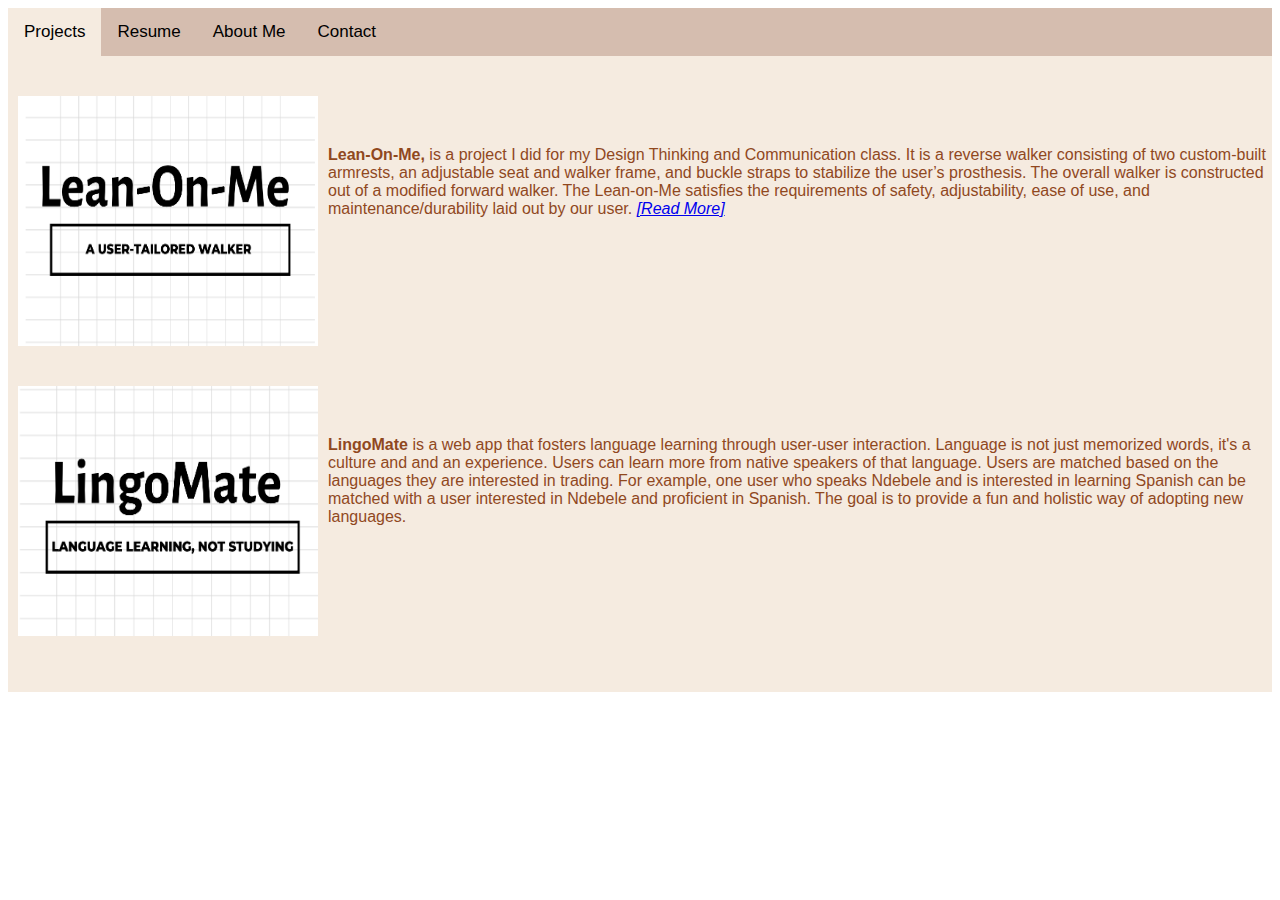
<file: index.html>
<!DOCTYPE html>
<html>
<head>
	<meta charset="utf-8">
	<meta name="viewport" content="width=device-width, initial-scale=1">
	<link rel="stylesheet" type="text/css" href="p6.css">
	<title>Nandipa Siluma's Portfolio Projects Page</title>
</head>
<body>
	<div id="screen">
	<div class="topnav">
		<a class="active" href="">Projects</a>
		<a href="resume.html">Resume</a>
		<a href="aboutMe.html">About Me</a>
		<a href="contact.html">Contact</a>
	</div>
	<div class="projectWrapper">
		<div class="projectArt">
			<img src="leanon.png" width="300px" height="250px" alt="art for the Lingomate web app">
			<p><strong>Lean-On-Me,</strong> is a project I did for my Design Thinking and Communication class. It is a reverse walker consisting of two custom-built armrests, an adjustable seat and walker frame, and buckle straps to stabilize the user’s prosthesis. The overall walker is constructed out of a modified forward walker. The Lean-on-Me satisfies the requirements of safety, adjustability, ease of use, and maintenance/durability laid out by our user. 
			<i><a href="showcase.html">[Read More]</a></i>
			</p>
		</div>
		<div class="projectArt"> 
			<img src="lingom.png" width="300px" height="250px" alt="art for the Reversi game">
			<p> <strong>LingoMate</strong> is a web app that fosters language learning through user-user interaction. Language is not just memorized words, it's a culture and and an experience. Users can learn more from native speakers of that language. Users are matched based on the languages they are interested in trading. For example, one user who speaks Ndebele and is interested in learning Spanish can be matched with a user interested in Ndebele and proficient in Spanish. The goal is to provide a fun and holistic way of adopting new languages. </p>
		</div>
		<br><br>
	</div>
	</div>
</body>
</html>
</file>
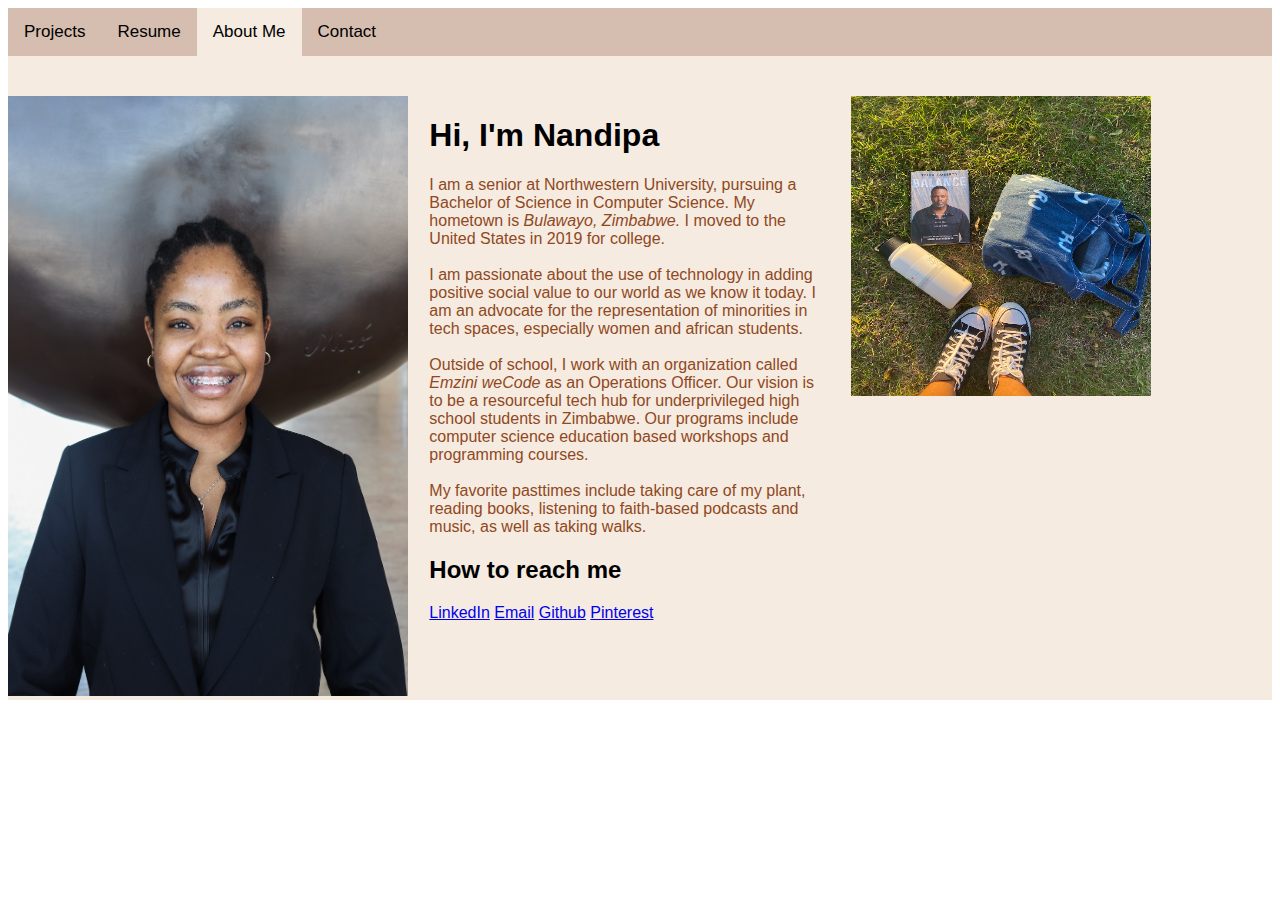
<file: aboutMe.html>
<!DOCTYPE html>
<html>
<head>
	<meta charset="utf-8">
	<meta name="viewport" content="width=device-width, initial-scale=1">
	<link rel="stylesheet" type="text/css" href="p6.css">
	<title>Nandipa Siluma's Portfolio Bio Page</title>
</head>
<body>
	<div id="screen">
	<div class="topnav">
		<a href="index.html">Projects</a>
		<a href="resume.html">Resume</a>
		<a class="active" href="aboutMe.html">About Me</a>
		<a href="contact.html">Contact</a>
	</div>
	<div class="aboutMeWrapper">
		<div class="myPic">
			<img src="me.png" height="600" width="400" alt="A picture of Nandipa">
		</div>
		<div class="story">
			<h1>Hi, I'm Nandipa</h1>
			<p> I am a senior at Northwestern University, pursuing a Bachelor of Science in Computer Science. My hometown is <i>Bulawayo, Zimbabwe.</i> I moved to the United States in 2019 for college. <br><br>
			I am passionate about the use of technology in adding positive social value to our world as we know it today. I am an advocate for the representation of minorities in tech spaces, especially women and african students. <br><br>
			Outside of school, I work with an organization called <i>Emzini weCode</i> as an Operations Officer. Our vision is to be a resourceful tech hub for underprivileged high school students in Zimbabwe. Our programs include computer science education based workshops and programming courses. <br><br>
			My favorite pasttimes include taking care of my plant, reading books, listening to faith-based podcasts and music, as well as taking walks. <br>
			<h2>How to reach me</h2>
			<p> <a href="https://linkedin.com/in/nandipa-siluma">LinkedIn</a> 
				<a href="mailto: nandipasiluma18@gmail.com">Email</a> 
				<a href="https://github.com/nandisiluma">Github</a> 
				<a href="https://www.pinterest.com/nandipasiluma/">Pinterest</a>
			</p>
		</p>
		</div>
		<div class="hobbies">
			<img src="tp.png" height="300" width="300" alt="A picture of Nandipa's favorite books and shoes">
			<iframe src="https://www.google.com/maps/embed?pb=!1m18!1m12!1m3!1d239747.76997338972!2d28.455036803896167!3d-20.131589959215596!2m3!1f0!2f0!3f0!3m2!1i1024!2i768!4f13.1!3m3!1m2!1s0x1eb553f3a8738f73%3A0x1d2d555c3f07ed7e!2sBulawayo%2C%20Zimbabwe!5e0!3m2!1sen!2sus!4v1670023564873!5m2!1sen!2sus" width="600" height="450" style="border:0;" allowfullscreen="" loading="lazy" referrerpolicy="no-referrer-when-downgrade"></iframe>
		</div>
	</div>
</div>
</body>
</html>
</file>
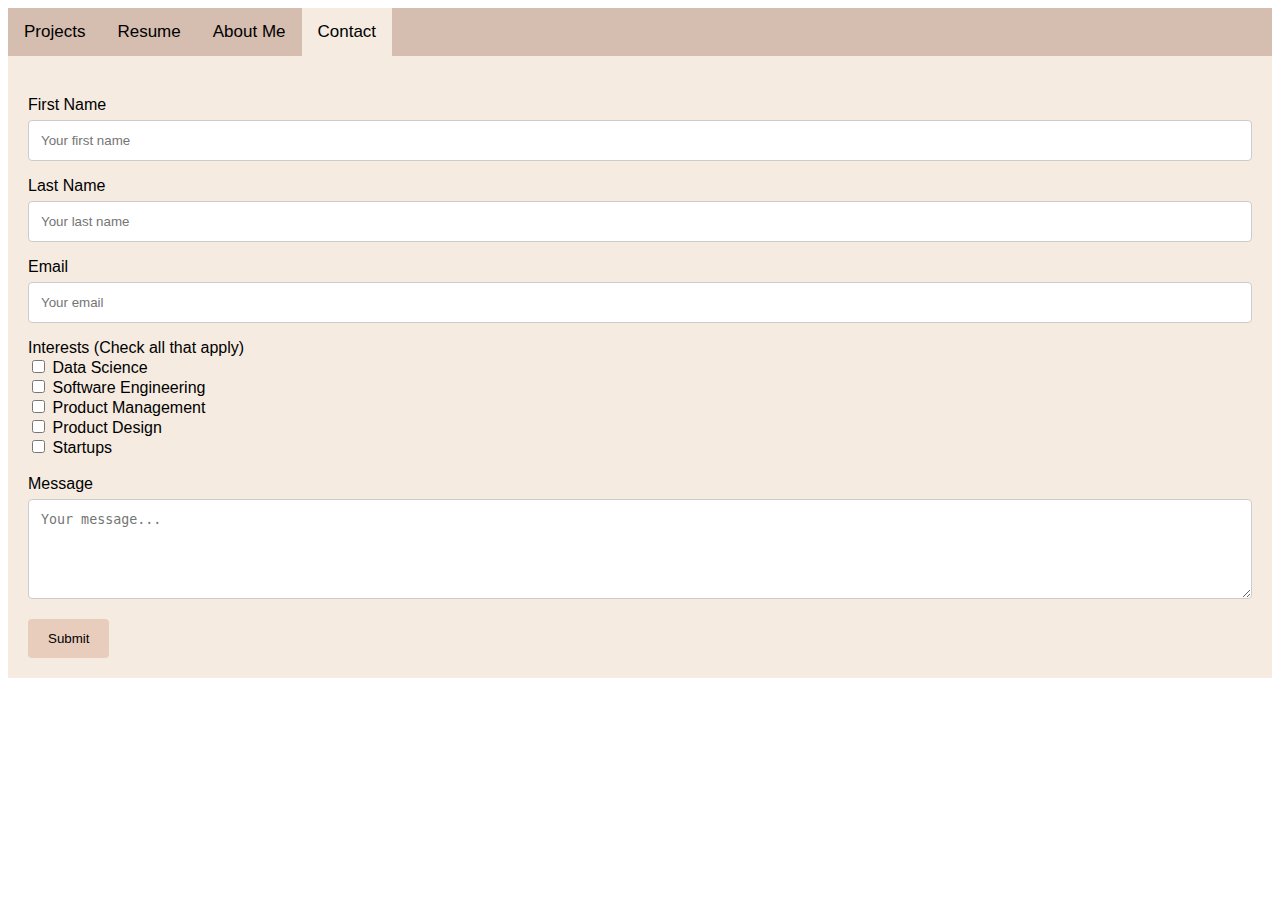
<file: contact.html>
<!DOCTYPE html>
<html>
<head>
	<meta charset="utf-8">
	<meta name="viewport" content="width=device-width, initial-scale=1">
	<link rel="stylesheet" type="text/css" href="p6.css">
	<title>Nandipa Siluma's Portfolio Contact Page</title>
</head>
<body>
	<div id="screen">
	<div class="topnav">
		<a  href="index.html">Projects</a>
		<a href="resume.html">Resume</a>
		<a href="aboutMe.html">About Me</a>
		<a class="active" href="contact.html">Contact</a>
	</div>
	<div class="form">
		<form action="">
			<div class="personal_info">
				<label for="fname">First Name</label><br>
  				<input type="text" id="fname" name="firstname" placeholder="Your first name" required><br>

 				<label for="lname">Last Name</label><br>
  				<input type="text" id="lname" name="lastnumber" placeholder="Your last name" required><br>

  				<label for="em">Email</label><br>
  				<input type="text" id="em" name="email" placeholder="Your email"required><br>
			</div>
  			

  			<label for="interests">Interests (Check all that apply)</label><br>
  			<input type="checkbox" id="interest1" name="interest1" value="data">
  			<label for="interest1"> Data Science</label><br>
  			<input type="checkbox" id="interest2" name="interest2" value="swe">
  			<label for="interest2"> Software Engineering</label><br>
  			<input type="checkbox" id="interest3" name="interest3" value="pm">
  			<label for="interest3"> Product Management</label><br>
  			<input type="checkbox" id="interest4" name="interest4" value="pd">
  			<label for="interest4"> Product Design</label><br>
  			<input type="checkbox" id="interest5" name="interest5" value="vc">
  			<label for="interest5"> Startups</label><br><br>

  			<label for="sub">Message</label>
  			<textarea id="sub" name="message" placeholder="Your message..." style="height: 100px;"></textarea>

  			<input type="submit" value="Submit">
	</form>
	</div>
</div>
</body>
</html>
</file>
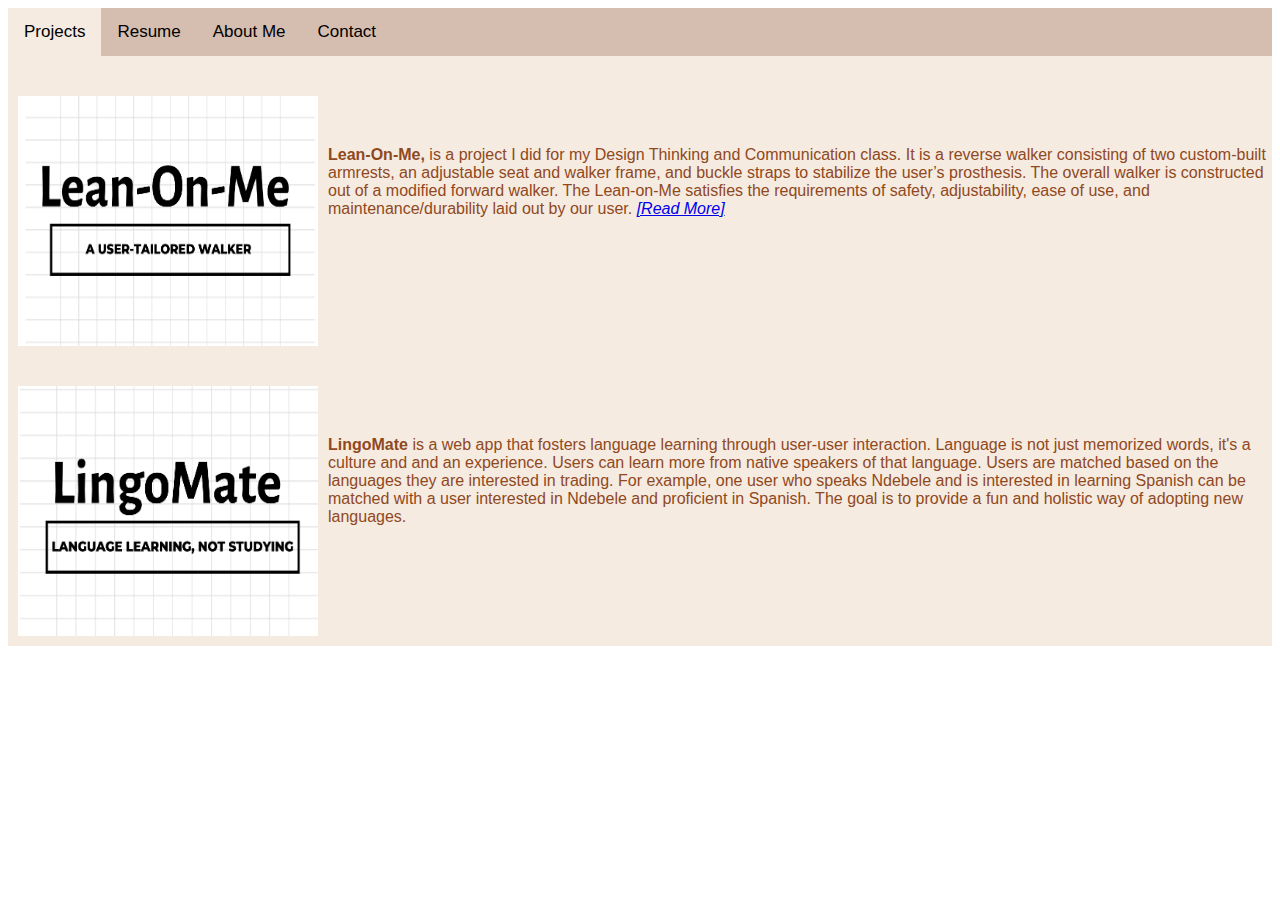
<file: p6.html>
<!DOCTYPE html>
<html>
<head>
	<meta charset="utf-8">
	<meta name="viewport" content="width=device-width, initial-scale=1">
	<link rel="stylesheet" type="text/css" href="p6.css">
	<title>Nandipa Siluma's Portfolio Projects Page</title>
</head>
<body>
	<div id="screen">
	<div class="topnav">
		<a class="active" href="">Projects</a>
		<a href="resume.html">Resume</a>
		<a href="aboutMe.html">About Me</a>
		<a href="contact.html">Contact</a>
	</div>
	<div class="projectWrapper">
		<div class="projectArt">
			<img src="leanon.png" width="300px" height="250px" alt="art for the Lingomate web app">
			<p><strong>Lean-On-Me,</strong> is a project I did for my Design Thinking and Communication class. It is a reverse walker consisting of two custom-built armrests, an adjustable seat and walker frame, and buckle straps to stabilize the user’s prosthesis. The overall walker is constructed out of a modified forward walker. The Lean-on-Me satisfies the requirements of safety, adjustability, ease of use, and maintenance/durability laid out by our user. 
			<i><a href="showcase.html">[Read More]</a></i>
			</p>
		</div>
		<div class="projectArt"> 
			<img src="lingom.png" width="300px" height="250px" alt="art for the Reversi game">
			<p> <strong>LingoMate</strong> is a web app that fosters language learning through user-user interaction. Language is not just memorized words, it's a culture and and an experience. Users can learn more from native speakers of that language. Users are matched based on the languages they are interested in trading. For example, one user who speaks Ndebele and is interested in learning Spanish can be matched with a user interested in Ndebele and proficient in Spanish. The goal is to provide a fun and holistic way of adopting new languages. </p>
		</div>
	</div>
	<a id="contact_details"></a>
	</div>
</body>
</html>
</file>
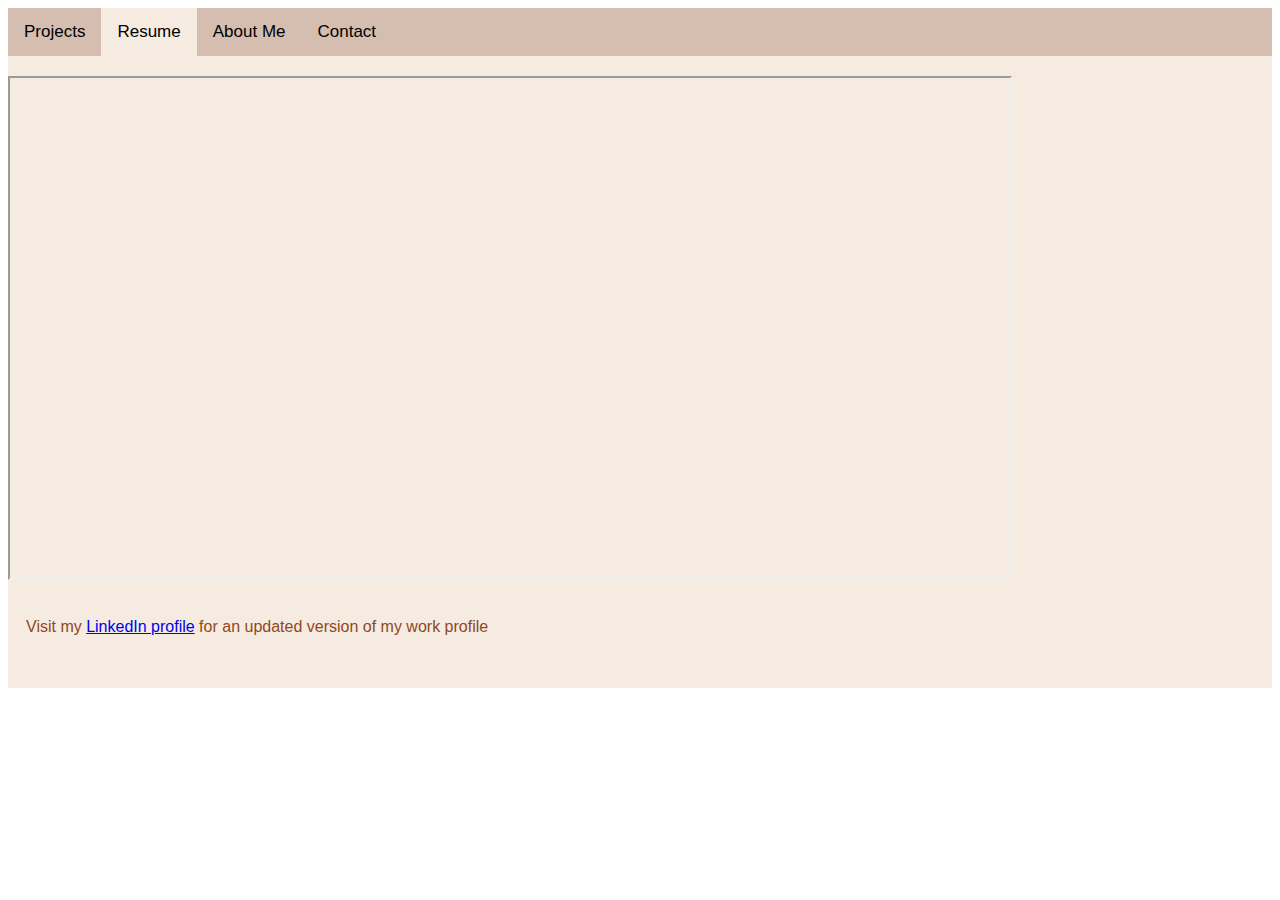
<file: resume.html>
<!DOCTYPE html>
<html>
<head>
	<meta charset="utf-8">
	<meta name="viewport" content="width=device-width, initial-scale=1">
	<link rel="stylesheet" type="text/css" href="p6.css">
	<title>Nandipa Siluma's Portfolio Resume Page</title>
</head>
<body>
	<div id="screen">
	<div class="topnav">
		<a href="index.html">Projects</a>
		<a class="active" href="resume.html">Resume</a>
		<a href="aboutMe.html">About Me</a>
		<a href="contact.html">Contact</a>
	</div>
	<div class="resume">
		<iframe src="https://docs.google.com/document/d/e/2PACX-1vSawCZf_qhUngm-Oy5VYANWHWwKtqTmg996J_VAIhp9irdB8i_riSiGDzHuXt6N--R7unFe1c6_zAeZ/pub?embedded=true" title="Resume for Nandipa Siluma"></iframe>
		<br><br><p>Visit my <a href="https://linkedin.com/in/nandipa-siluma">LinkedIn profile</a> for an updated version of my work profile</p><br><br>
	</div>
	
</div>
</body>
</html>
</file>
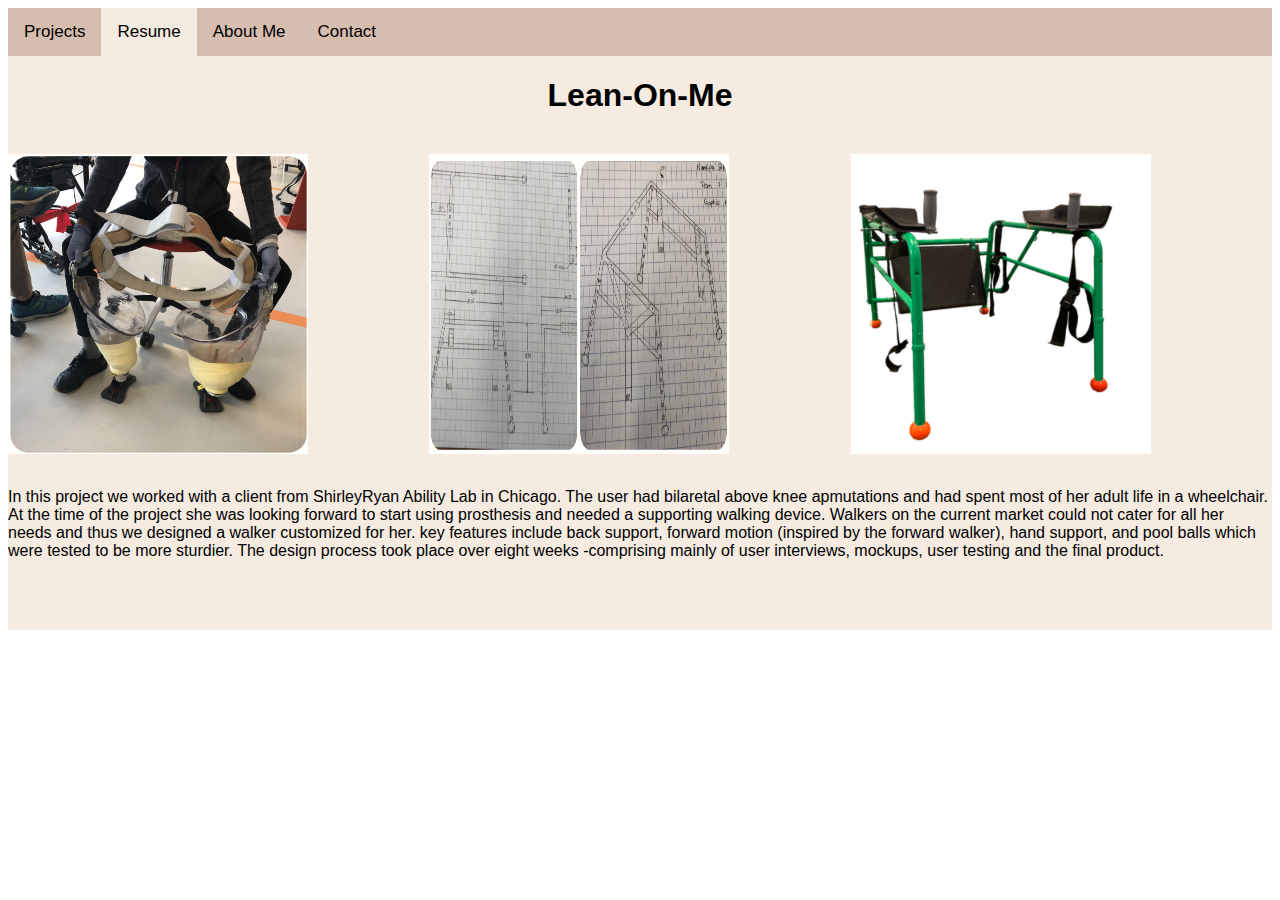
<file: showcase.html>
<!DOCTYPE html>
<html>
<head>
	<meta charset="utf-8">
	<meta name="viewport" content="width=device-width, initial-scale=1">
	<link rel="stylesheet" type="text/css" href="p6.css">
	<title>Slideshow of Lean On Me Project</title>
</head>
<body>
	<div id="screen">
		<div class="topnav">
		<a href="index.html">Projects</a>
		<a class="active" href="resume.html">Resume</a>
		<a href="aboutMe.html">About Me</a>
		<a href="contact.html">Contact</a>
		</div>
		<div class="projectName">
			<h1>Lean-On-Me</h1>
		</div>
		<div class="lean">
			<img src="pros.png" height="300" width="300" alt="A picture of the customized walker, Lean-On-Me">
			<img src="sketch.png" height="300" width="300" alt="A picture of the customized walker, Lean-On-Me">
			<img src="final.png" height="300" width="300" alt="A picture of the customized walker, Lean-On-Me">
		</div>	
		<div class="lean-description">
			<br>
			<p>In this project we worked with a client from ShirleyRyan Ability Lab in Chicago. The user had bilaretal above knee apmutations and had spent most of her adult life in a wheelchair. At the time of the project she was looking forward to start using prosthesis and needed a supporting walking device. Walkers on the current market could not cater for all her needs and thus we designed a walker customized for her. key features include back support, forward motion (inspired by the forward walker), hand support, and pool balls which were tested to be more sturdier. The design process took place over eight weeks -comprising mainly of user interviews, mockups, user testing and the final product.</p><br><br><br>
		</div>
			
	</div>

</body>
</html>
</file>
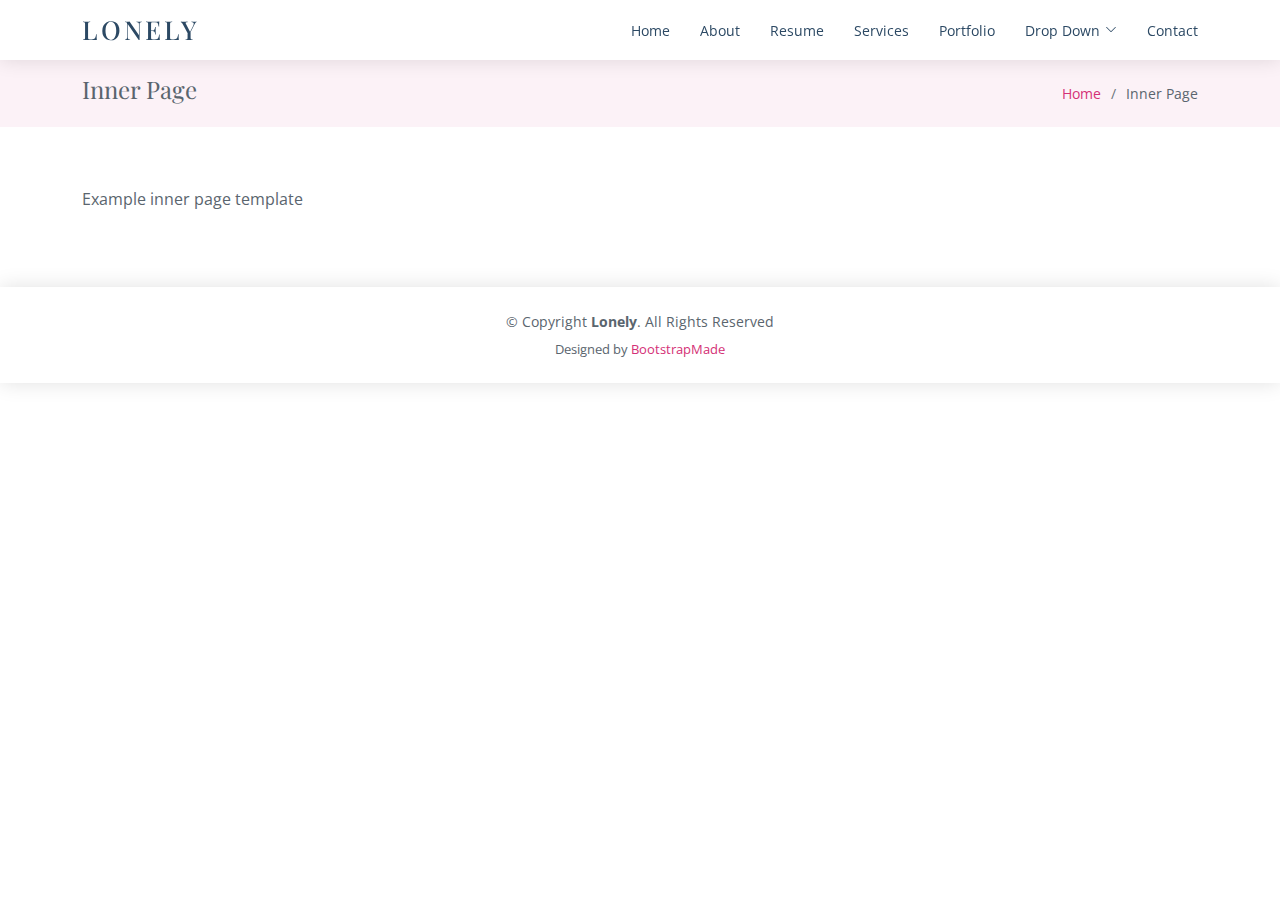
<file: Lonely/inner-page.html>
<!DOCTYPE html>
<html lang="en">

<head>
  <meta charset="utf-8">
  <meta content="width=device-width, initial-scale=1.0" name="viewport">

  <title>Inner Page - Lonely Bootstrap Template</title>
  <meta content="" name="description">
  <meta content="" name="keywords">

  <!-- Favicons -->
  <link href="assets/img/favicon.png" rel="icon">
  <link href="assets/img/apple-touch-icon.png" rel="apple-touch-icon">

  <!-- Google Fonts -->
  <link href="https://fonts.googleapis.com/css?family=Open+Sans:300,300i,400,400i,600,600i,700,700i|Poppins:300,300i,400,400i,500,500i,600,600i,700,700i|Playfair+Display:400,400i,500,500i,600,600i,700,700i&subset=cyrillic" rel="stylesheet">

  <!-- Vendor CSS Files -->
  <link href="assets/vendor/bootstrap/css/bootstrap.min.css" rel="stylesheet">
  <link href="assets/vendor/bootstrap-icons/bootstrap-icons.css" rel="stylesheet">
  <link href="assets/vendor/boxicons/css/boxicons.min.css" rel="stylesheet">
  <link href="assets/vendor/glightbox/css/glightbox.min.css" rel="stylesheet">
  <link href="assets/vendor/swiper/swiper-bundle.min.css" rel="stylesheet">

  <!-- Template Main CSS File -->
  <link href="assets/css/style.css" rel="stylesheet">

  <!-- =======================================================
  * Template Name: Lonely - v4.6.0
  * Template URL: https://bootstrapmade.com/free-html-bootstrap-template-lonely/
  * Author: BootstrapMade.com
  * License: https://bootstrapmade.com/license/
  ======================================================== -->
</head>

<body>

  <!-- ======= Header ======= -->
  <header id="header" class="d-flex align-items-center">
    <div class="container d-flex align-items-center justify-content-between">

      <div class="logo">
        <h1><a href="index.html">Lonely</a></h1>
        <!-- Uncomment below if you prefer to use an image logo -->
        <!-- <a href="index.html"><img src="assets/img/logo.png" alt="" class="img-fluid"></a>-->
      </div>

      <nav id="navbar" class="navbar">
        <ul>
          <li><a class="nav-link scrollto " href="#hero">Home</a></li>
          <li><a class="nav-link scrollto" href="#about">About</a></li>
          <li><a class="nav-link scrollto" href="#resume">Resume</a></li>
          <li><a class="nav-link scrollto" href="#services">Services</a></li>
          <li><a class="nav-link scrollto" href="#portfolio">Portfolio</a></li>
          <li class="dropdown"><a href="#"><span>Drop Down</span> <i class="bi bi-chevron-down"></i></a>
            <ul>
              <li><a href="#">Drop Down 1</a></li>
              <li class="dropdown"><a href="#"><span>Deep Drop Down</span> <i class="bi bi-chevron-right"></i></a>
                <ul>
                  <li><a href="#">Deep Drop Down 1</a></li>
                  <li><a href="#">Deep Drop Down 2</a></li>
                  <li><a href="#">Deep Drop Down 3</a></li>
                  <li><a href="#">Deep Drop Down 4</a></li>
                  <li><a href="#">Deep Drop Down 5</a></li>
                </ul>
              </li>
              <li><a href="#">Drop Down 2</a></li>
              <li><a href="#">Drop Down 3</a></li>
              <li><a href="#">Drop Down 4</a></li>
            </ul>
          </li>
          <li><a class="nav-link scrollto" href="#contact">Contact</a></li>
        </ul>
        <i class="bi bi-list mobile-nav-toggle"></i>
      </nav><!-- .navbar -->

    </div>
  </header><!-- End Header -->

  <main id="main">

    <!-- ======= Breadcrumbs Section ======= -->
    <section class="breadcrumbs">
      <div class="container">

        <div class="d-flex justify-content-between align-items-center">
          <h2>Inner Page</h2>
          <ol>
            <li><a href="index.html">Home</a></li>
            <li>Inner Page</li>
          </ol>
        </div>

      </div>
    </section><!-- End Breadcrumbs Section -->

    <section class="inner-page">
      <div class="container">
        <p>
          Example inner page template
        </p>
      </div>
    </section>

  </main><!-- End #main -->

  <!-- ======= Footer ======= -->
  <footer id="footer">
    <div class="container">
      <div class="copyright">
        &copy; Copyright <strong><span>Lonely</span></strong>. All Rights Reserved
      </div>
      <div class="credits">
        <!-- All the links in the footer should remain intact. -->
        <!-- You can delete the links only if you purchased the pro version. -->
        <!-- Licensing information: https://bootstrapmade.com/license/ -->
        <!-- Purchase the pro version with working PHP/AJAX contact form: https://bootstrapmade.com/free-html-bootstrap-template-lonely/ -->
        Designed by <a href="https://bootstrapmade.com/">BootstrapMade</a>
      </div>
    </div>
  </footer><!-- End  Footer -->

  <a href="#" class="back-to-top d-flex align-items-center justify-content-center"><i class="bi bi-arrow-up-short"></i></a>

  <!-- Vendor JS Files -->
  <script src="assets/vendor/bootstrap/js/bootstrap.bundle.min.js"></script>
  <script src="assets/vendor/glightbox/js/glightbox.min.js"></script>
  <script src="assets/vendor/isotope-layout/isotope.pkgd.min.js"></script>
  <script src="assets/vendor/php-email-form/validate.js"></script>
  <script src="assets/vendor/purecounter/purecounter.js"></script>
  <script src="assets/vendor/swiper/swiper-bundle.min.js"></script>
  <script src="assets/vendor/waypoints/noframework.waypoints.js"></script>

  <!-- Template Main JS File -->
  <script src="assets/js/main.js"></script>

</body>

</html>
</file>
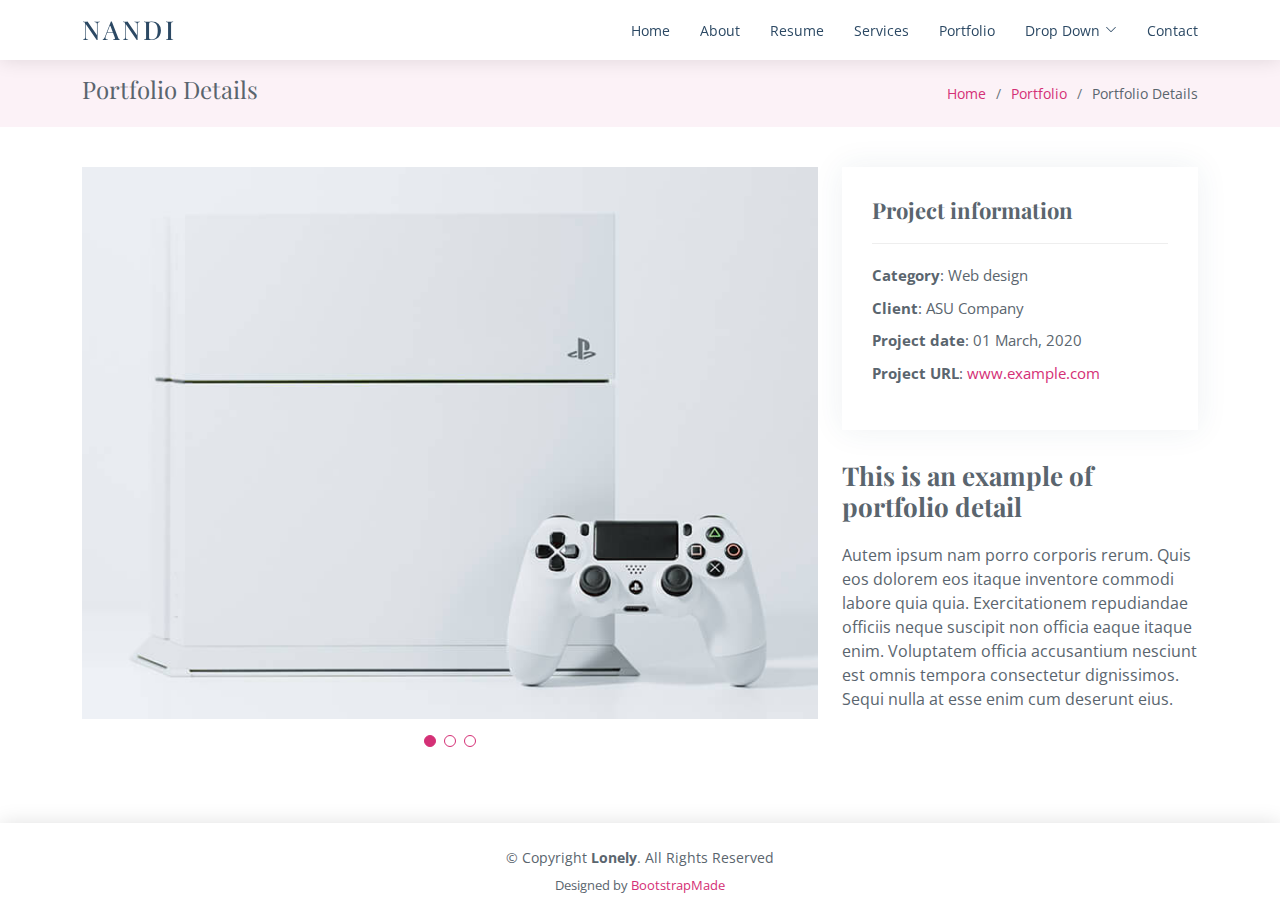
<file: Lonely/portfolio-details.html>
<!DOCTYPE html>
<html lang="en">

<head>
  <meta charset="utf-8">
  <meta content="width=device-width, initial-scale=1.0" name="viewport">

  <title>Nandi Personal Portfolio</title>
  <meta content="" name="description">
  <meta content="" name="keywords">

  <!-- Google Fonts -->
  <link href="https://fonts.googleapis.com/css?family=Open+Sans:300,300i,400,400i,600,600i,700,700i|Poppins:300,300i,400,400i,500,500i,600,600i,700,700i|Playfair+Display:400,400i,500,500i,600,600i,700,700i&subset=cyrillic" rel="stylesheet">

  <!-- Vendor CSS Files -->
  <link href="assets/vendor/bootstrap/css/bootstrap.min.css" rel="stylesheet">
  <link href="assets/vendor/bootstrap-icons/bootstrap-icons.css" rel="stylesheet">
  <link href="assets/vendor/boxicons/css/boxicons.min.css" rel="stylesheet">
  <link href="assets/vendor/glightbox/css/glightbox.min.css" rel="stylesheet">
  <link href="assets/vendor/swiper/swiper-bundle.min.css" rel="stylesheet">

  <!-- Template Main CSS File -->
  <link href="assets/css/style.css" rel="stylesheet">

  
</head>

<body>

  <!-- ======= Header ======= -->
  <header id="header" class="d-flex align-items-center">
    <div class="container d-flex align-items-center justify-content-between">

      <div class="logo">
        <h1><a href="index.html">NANDI</a></h1>
        <!-- Uncomment below if you prefer to use an image logo -->
        <!-- <a href="index.html"><img src="assets/img/logo.png" alt="" class="img-fluid"></a>-->
      </div>

      <nav id="navbar" class="navbar">
        <ul>
          <li><a class="nav-link scrollto " href="#hero">Home</a></li>
          <li><a class="nav-link scrollto" href="#l, mdkmyr b.khb/kipvrgjp">About</a></li>
          <li><a class="nav-link scrollto" href="#resume">Resume</a></li>
          <li><a class="nav-link scrollto" href="#services">Services</a></li>
          <li><a class="nav-link scrollto" href="#portfolio">Portfolio</a></li>
          <li class="dropdown"><a href="#"><span>Drop Down</span> <i class="bi bi-chevron-down"></i></a>
            <ul>
              <li><a href="#">Drop Down 1</a></li>
              <li class="dropdown"><a href="#"><span>Deep Drop Down</span> <i class="bi bi-chevron-right"></i></a>
                <ul>
                  <li><a href="#">Deep Drop Down 1</a></li>
                  <li><a href="#">Deep Drop Down 2</a></li>
                  <li><a href="#">Deep Drop Down 3</a></li>
                  <li><a href="#">Deep Drop Down 4</a></li>
                  <li><a href="#">Deep Drop Down 5</a></li>
                </ul>
              </li>
              <li><a href="#">Drop Down 2</a></li>
              <li><a href="#">Drop Down 3</a></li>
              <li><a href="#">Drop Down 4</a></li>
            </ul>
          </li>
          <li><a class="nav-link scrollto" href="#contact">Contact</a></li>
        </ul>
        <i class="bi bi-list mobile-nav-toggle"></i>
      </nav><!-- .navbar -->

    </div>
  </header><!-- End Header -->

  <main id="main">

    <!-- ======= Breadcrumbs Section ======= -->
    <section class="breadcrumbs">
      <div class="container">

        <div class="d-flex justify-content-between align-items-center">
          <h2>Portfolio Details</h2>
          <ol>
            <li><a href="index.html">Home</a></li>
            <li><a href="portfolio.html">Portfolio</a></li>
            <li>Portfolio Details</li>
          </ol>
        </div>

      </div>
    </section><!-- Breadcrumbs Section -->

    <!-- ======= Portfolio Details Section ======= -->
    <section id="portfolio-details" class="portfolio-details">
      <div class="container">

        <div class="row gy-4">

          <div class="col-lg-8">
            <div class="portfolio-details-slider swiper">
              <div class="swiper-wrapper align-items-center">

                <div class="swiper-slide">
                  <img src="assets/img/portfolio/portfolio-1.jpg" alt="">
                </div>

                <div class="swiper-slide">
                  <img src="assets/img/portfolio/portfolio-2.jpg" alt="">
                </div>

                <div class="swiper-slide">
                  <img src="assets/img/portfolio/portfolio-3.jpg" alt="">
                </div>

              </div>
              <div class="swiper-pagination"></div>
            </div>
          </div>

          <div class="col-lg-4">
            <div class="portfolio-info">
              <h3>Project information</h3>
              <ul>
                <li><strong>Category</strong>: Web design</li>
                <li><strong>Client</strong>: ASU Company</li>
                <li><strong>Project date</strong>: 01 March, 2020</li>
                <li><strong>Project URL</strong>: <a href="#">www.example.com</a></li>
              </ul>
            </div>
            <div class="portfolio-description">
              <h2>This is an example of portfolio detail</h2>
              <p>
                Autem ipsum nam porro corporis rerum. Quis eos dolorem eos itaque inventore commodi labore quia quia. Exercitationem repudiandae officiis neque suscipit non officia eaque itaque enim. Voluptatem officia accusantium nesciunt est omnis tempora consectetur dignissimos. Sequi nulla at esse enim cum deserunt eius.
              </p>
            </div>
          </div>

        </div>

      </div>
    </section><!-- End Portfolio Details Section -->

  </main><!-- End #main -->

  <!-- ======= Footer ======= -->
  <footer id="footer">
    <div class="container">
      <div class="copyright">
        &copy; Copyright <strong><span>Lonely</span></strong>. All Rights Reserved
      </div>
      <div class="credits">
        <!-- All the links in the footer should remain intact. -->
        <!-- You can delete the links only if you purchased the pro version. -->
        <!-- Licensing information: https://bootstrapmade.com/license/ -->
        <!-- Purchase the pro version with working PHP/AJAX contact form: https://bootstrapmade.com/free-html-bootstrap-template-lonely/ -->
        Designed by <a href="https://bootstrapmade.com/">BootstrapMade</a>
      </div>
    </div>
  </footer><!-- End  Footer -->

  <a href="#" class="back-to-top d-flex align-items-center justify-content-center"><i class="bi bi-arrow-up-short"></i></a>

  <!-- Vendor JS Files -->
  <script src="assets/vendor/bootstrap/js/bootstrap.bundle.min.js"></script>
  <script src="assets/vendor/glightbox/js/glightbox.min.js"></script>
  <script src="assets/vendor/isotope-layout/isotope.pkgd.min.js"></script>
  <script src="assets/vendor/php-email-form/validate.js"></script>
  <script src="assets/vendor/purecounter/purecounter.js"></script>
  <script src="assets/vendor/swiper/swiper-bundle.min.js"></script>
  <script src="assets/vendor/waypoints/noframework.waypoints.js"></script>

  <!-- Template Main JS File -->
  <script src="assets/js/main.js"></script>

</body>

</html>
</file>
<file: p6.css>
#screen{
	background-color: #F5EBE0;
	height: 900;
	width:  1350;
}

body{
	font-family: Avenir, sans-serif;
}

.topnav{
	background-color: #D5BDAF;
	overflow: hidden;
}

/* Style the links inside the nav bar */
.topnav a {
	float: left;
	color: black;
	text-align: center;
	padding: 14px 16px;
	text-decoration: none;
	font-size: 17px;
}

/* Change the color of links on hover */
.topnav a:hover {
	background-color: #EDEDE9;
	color: black;
}

/* Add a color to the active/current link */
.topnav a.active {
	background-color: #F5EBE0;
	color: black;
}

.projectWrapper {
	display: grid;
	grid-template-columns: 1fr;
	grid-template-rows: auto;
	grid-column-gap: 10px;
	grid-row-gap: 310px;
	grid-gap: 10px;
	margin-top: 20px;
	margin-bottom: 30px;
}


.story >p{
	color:  #90481e;
}

.projectArt >img {
	float: left;
	padding: 10px;
	margin-top: 10px;
}
.projectArt >p{
	margin-top: 70px;
	color: #90481e;
}

.aboutMeWrapper {
	display: grid;
	grid-template-columns: 1fr 1fr 1fr;
	grid-template-rows: 1fr;
	grid-column-gap: 20px;
	margin-top: 40px;
	margin-right: 20px;
}

.hobbies{
	display: grid;
	grid-template-rows: 1fr 1fr;
	grid-template-columns: auto;
}

.hobbies >iframe{
	height:  250px;
	width: 300px;
	margin-top: 20px;
}
.resume >p{
	text-indent: 18px;
	color: #90481e;
}
.resume >iframe{
	height:  500px;
	width: 1000px;
	margin-top: 20px;
}
.form {
	margin-top: 20px;
	border-radius: 5px;
  	padding: 20px;
}
.form input[type=text], textarea{
	width: 100%;
	padding: 12px;
	border: 1px solid #ccc; /*Gray border*/
	border-radius: 4px;
	box-sizing: border-box;
	margin-top: 6px;
	margin-bottom: 16px;
	resize: vertical;
}

.form input[type=submit]{
	background-color: #e8cdbd;
  	color: black;
  	padding: 12px 20px;
  	border: none;
  	border-radius: 4px;
  	cursor: pointer;
}

.form input[type=submit]:hover {
  background-color: #F5EBE0;
  color: black;
}

.projectName >h1{
	text-align: center;
}
.lean{
	display: grid;
  	margin-left: auto;
  	margin-right: auto;
  	margin-top: 40px;
  	grid-template-columns: auto auto auto;
}
</file>
<file: Lonely/assets/css/style.css>
/**
* Template Name: Lonely - v4.6.0
* Template URL: https://bootstrapmade.com/free-html-bootstrap-template-lonely/
* Author: BootstrapMade.com
* License: https://bootstrapmade.com/license/
*/

/*--------------------------------------------------------------
# General
--------------------------------------------------------------*/
body {
  font-family: "Open Sans", sans-serif;
  color: #5a656e;
}

a {
  color: #d43076;
  text-decoration: none;
}

a:hover {
  color: #dd5a92;
  text-decoration: none;
}

h1, h2, h3, h4, h5, h6 {
  font-family: "Playfair Display", serif;
}

/*--------------------------------------------------------------
# Back to top button
--------------------------------------------------------------*/
.back-to-top {
  position: fixed;
  visibility: hidden;
  opacity: 0;
  right: 15px;
  bottom: 15px;
  z-index: 9999;
  background: #d43076;
  width: 40px;
  height: 40px;
  border-radius: 50px;
  transition: all 0.4s;
}
.back-to-top i {
  font-size: 24px;
  color: #fff;
  line-height: 0;
}
.back-to-top:hover {
  background: #db528c;
  color: #fff;
}
.back-to-top.active {
  visibility: visible;
  opacity: 1;
}

/*--------------------------------------------------------------
# Header
--------------------------------------------------------------*/
#header {
  transition: all 0.5s;
  z-index: 997;
  transition: all 0.5s;
  height: 60px;
  background: #fff;
  box-shadow: 0px 0px 20px 0px rgba(0, 0, 0, 0.12);
}
#header .logo h1 {
  font-size: 26px;
  margin: 0;
  padding: 6px 0;
  line-height: 1;
  font-weight: 500;
  letter-spacing: 3px;
  text-transform: uppercase;
}
#header .logo h1 a, #header .logo h1 a:hover {
  color: #2c4964;
  text-decoration: none;
}
#header .logo img {
  padding: 0;
  margin: 0;
  max-height: 40px;
}

.scrolled-offset {
  margin-top: 60px;
}

/*--------------------------------------------------------------
# Navigation Menu
--------------------------------------------------------------*/
/**
* Desktop Navigation 
*/
.navbar {
  padding: 0;
}
.navbar ul {
  margin: 0;
  padding: 0;
  display: flex;
  list-style: none;
  align-items: center;
}
.navbar li {
  position: relative;
}
.navbar a, .navbar a:focus {
  display: flex;
  align-items: center;
  justify-content: space-between;
  padding: 10px 0 10px 30px;
  font-size: 14px;
  color: #2c4964;
  white-space: nowrap;
  transition: 0.3s;
}
.navbar a i, .navbar a:focus i {
  font-size: 12px;
  line-height: 0;
  margin-left: 5px;
}
.navbar a:hover, .navbar .active, .navbar .active:focus, .navbar li:hover > a {
  color: #d43076;
}
.navbar .dropdown ul {
  display: block;
  position: absolute;
  left: 14px;
  top: 100%;
  margin: 0;
  padding: 10px 0;
  z-index: 99;
  opacity: 0;
  visibility: hidden;
  background: #fff;
  box-shadow: 0px 0px 30px rgba(127, 137, 161, 0.25);
  transition: 0.3s;
  border-radius: 4px;
}
.navbar .dropdown ul li {
  min-width: 200px;
}
.navbar .dropdown ul a {
  padding: 10px 20px;
  text-transform: none;
}
.navbar .dropdown ul a i {
  font-size: 12px;
}
.navbar .dropdown ul a:hover, .navbar .dropdown ul .active:hover, .navbar .dropdown ul li:hover > a {
  color: #d43076;
}
.navbar .dropdown:hover > ul {
  opacity: 1;
  visibility: visible;
}
.navbar .dropdown .dropdown ul {
  top: 0;
  left: calc(100% - 30px);
  visibility: hidden;
}
.navbar .dropdown .dropdown:hover > ul {
  opacity: 1;
  top: 0;
  left: 100%;
  visibility: visible;
}
@media (max-width: 1366px) {
  .navbar .dropdown .dropdown ul {
    left: -90%;
  }
  .navbar .dropdown .dropdown:hover > ul {
    left: -100%;
  }
}

/**
* Mobile Navigation 
*/
.mobile-nav-toggle {
  color: #2c4964;
  font-size: 28px;
  cursor: pointer;
  display: none;
  line-height: 0;
  transition: 0.5s;
}
.mobile-nav-toggle.bi-x {
  color: #fff;
}

@media (max-width: 991px) {
  .mobile-nav-toggle {
    display: block;
  }

  .navbar ul {
    display: none;
  }
}
.navbar-mobile {
  position: fixed;
  overflow: hidden;
  top: 0;
  right: 0;
  left: 0;
  bottom: 0;
  background: rgba(13, 21, 29, 0.6);
  transition: 0.3s;
  z-index: 998;
}
.navbar-mobile .mobile-nav-toggle {
  position: absolute;
  top: 15px;
  right: 15px;
}
.navbar-mobile ul {
  display: block;
  position: absolute;
  top: 55px;
  right: 15px;
  bottom: 15px;
  left: 15px;
  padding: 10px 0;
  border-radius: 10px;
  background-color: #fff;
  overflow-y: auto;
  transition: 0.3s;
}
.navbar-mobile a, .navbar-mobile a:focus {
  padding: 10px 20px;
  font-size: 15px;
  color: #2c4964;
}
.navbar-mobile a:hover, .navbar-mobile .active, .navbar-mobile li:hover > a {
  color: #d43076;
}
.navbar-mobile .getstarted, .navbar-mobile .getstarted:focus {
  margin: 15px;
}
.navbar-mobile .dropdown ul {
  position: static;
  display: none;
  margin: 10px 20px;
  padding: 10px 0;
  z-index: 99;
  opacity: 1;
  visibility: visible;
  background: #fff;
  box-shadow: 0px 0px 30px rgba(127, 137, 161, 0.25);
}
.navbar-mobile .dropdown ul li {
  min-width: 200px;
}
.navbar-mobile .dropdown ul a {
  padding: 10px 20px;
}
.navbar-mobile .dropdown ul a i {
  font-size: 12px;
}
.navbar-mobile .dropdown ul a:hover, .navbar-mobile .dropdown ul .active:hover, .navbar-mobile .dropdown ul li:hover > a {
  color: #d43076;
}
.navbar-mobile .dropdown > .dropdown-active {
  display: block;
}

/*--------------------------------------------------------------
# Hero Section
--------------------------------------------------------------*/
#hero {
  width: 100%;
  height: 75vh;
  background: url("../img/screenshot.png") top center;
  background-size: cover;
  padding: 0 15px;
}
#hero h1 {
  margin: 0 0 10px 0;
  font-size: 48px;
  font-weight: 700;
  line-height: 56px;
  color: #fff;
}
#hero h2 {
  color: #eee;
  margin-bottom: 10px;
  font-size: 24px;
  font-weight: 300;
  font-family: "Poppins", sans-serif;
}
#hero .btn-get-started {
  font-size: 64px;
  transition: 0.5s;
  color: #fff;
  height: 60px;
}
#hero .btn-get-started:hover {
  padding-top: 10px;
  color: #d43076;
}
@media (min-width: 1024px) {
  #hero {
    background-attachment: fixed;
  }
}
@media (max-width: 768px) {
  #hero h1 {
    font-size: 28px;
    line-height: 36px;
  }
  #hero h2 {
    font-size: 18px;
    line-height: 24px;
    margin-bottom: 30px;
  }
}

/*--------------------------------------------------------------
# Sections General
--------------------------------------------------------------*/
section {
  padding: 60px 0;
}

.section-bg {
  background: linear-gradient(180deg, #f2f6f9 0%, #fff 100%);
}

.section-title {
  padding-bottom: 30px;
}
.section-title h2 {
  font-size: 32px;
  font-weight: bold;
  margin-bottom: 15px;
  padding-bottom: 15px;
  position: relative;
  color: #345676;
}
.section-title h2::after {
  content: "";
  position: absolute;
  display: block;
  width: 50px;
  height: 3px;
  background: #d43076;
  bottom: 0;
  left: 0;
}
.section-title p {
  margin-bottom: 0;
}

/*--------------------------------------------------------------
# Breadcrumbs
--------------------------------------------------------------*/
.breadcrumbs {
  padding: 15px 0;
  background-color: #fcf2f7;
  min-height: 40px;
}
.breadcrumbs h2 {
  font-size: 24px;
  font-weight: 300;
}
.breadcrumbs ol {
  display: flex;
  flex-wrap: wrap;
  list-style: none;
  padding: 0;
  margin: 0;
  font-size: 14px;
}
.breadcrumbs ol li + li {
  padding-left: 10px;
}
.breadcrumbs ol li + li::before {
  display: inline-block;
  padding-right: 10px;
  color: #6c757d;
  content: "/";
}
@media (max-width: 768px) {
  .breadcrumbs .d-flex {
    display: block !important;
  }
  .breadcrumbs ol {
    display: block;
  }
  .breadcrumbs ol li {
    display: inline-block;
  }
}

/*--------------------------------------------------------------
# About
--------------------------------------------------------------*/
.about .content {
  padding: 30px 0;
}
.about .content h3 {
  font-weight: 500;
  font-size: 34px;
  color: #2c4964;
}
.about .content p {
  margin-bottom: 0;
}
.about .content .count-box {
  padding: 20px 0;
  width: 100%;
}
.about .content .count-box i {
  display: block;
  font-size: 36px;
  color: #eeafca;
  float: left;
  line-height: 0;
}
.about .content .count-box span {
  font-size: 36px;
  line-height: 20px;
  display: block;
  font-weight: 700;
  color: #2c4964;
  margin-left: 50px;
  font-family: "Playfair Display", serif;
}
.about .content .count-box p {
  padding: 15px 0 0 0;
  margin: 0 0 0 50px;
  font-family: "Playfair Display", serif;
  font-size: 14px;
  color: #437099;
}
.about .content .count-box a {
  font-weight: 600;
  display: block;
  margin-top: 20px;
  color: #437099;
  font-size: 15px;
  font-family: "Poppins", sans-serif;
  transition: ease-in-out 0.3s;
}
.about .content .count-box a:hover {
  color: #6b96be;
}
.about .image {
  background: url("../img/me.jpg") center center no-repeat;
  background-size: cover;
  min-height: 400px;
}
@media (max-width: 991px) {
  .about .image {
    text-align: center;
  }
  .about .image img {
    max-width: 80%;
  }
}
@media (max-width: 667px) {
  .about .image img {
    max-width: 100%;
  }
}

/*--------------------------------------------------------------
# Skills
--------------------------------------------------------------*/
.skills .progress {
  height: 50px;
  display: block;
  background: none;
}
.skills .progress .skill {
  padding: 10px 0;
  margin: 0 0 6px 0;
  text-transform: uppercase;
  display: block;
  font-weight: 600;
  font-family: "Poppins", sans-serif;
  color: #2c4964;
}
.skills .progress .skill .val {
  float: right;
  font-style: normal;
}
.skills .progress-bar-wrap {
  background: #fbeaf1;
}
.skills .progress-bar {
  width: 1px;
  height: 10px;
  transition: 0.9s;
  background-color: #dd5a92;
}

/*--------------------------------------------------------------
# Resume
--------------------------------------------------------------*/
.resume .resume-title {
  font-size: 26px;
  font-weight: 500;
  margin-top: 20px;
  margin-bottom: 20px;
  color: #4b7dab;
  font-family: "Poppins", sans-serif;
}
.resume .resume-item {
  padding: 0 0 20px 20px;
  margin-top: -2px;
  border-left: 2px solid #d43076;
  position: relative;
}
.resume .resume-item h4 {
  line-height: 18px;
  font-size: 18px;
  font-weight: 600;
  color: #2c4964;
  margin-bottom: 10px;
}
.resume .resume-item h5 {
  font-size: 16px;
  background: #e4ebf3;
  padding: 5px 15px;
  display: inline-block;
  font-weight: 400;
  margin-bottom: 10px;
  font-family: "Poppins", sans-serif;
}
.resume .resume-item ul {
  padding-left: 20px;
}
.resume .resume-item ul li {
  padding-bottom: 10px;
}
.resume .resume-item:last-child {
  padding-bottom: 0;
}
.resume .resume-item::before {
  content: "";
  position: absolute;
  width: 16px;
  height: 16px;
  border-radius: 50px;
  left: -9px;
  top: 0;
  background: #fff;
  border: 2px solid #d43076;
}

/*--------------------------------------------------------------
# Services
--------------------------------------------------------------*/
.services .icon-box {
  padding: 20px 15px;
  position: relative;
  overflow: hidden;
  background: #fff;
  box-shadow: 0 0 29px 0 rgba(68, 88, 144, 0.2);
  transition: all 0.3s ease-in-out;
  border-radius: 8px;
  text-align: center;
  z-index: 1;
}
.services .icon-box::before {
  content: "";
  position: absolute;
  top: 0;
  left: 0;
  right: 0;
  height: 0;
  transition: ease-in-out 0.3s;
  z-index: -1;
}
.services .icon-box:hover::before {
  background: #d43076;
  height: 100%;
  border-radius: 0px;
}
.services .icon {
  margin: 0 auto 30px auto;
  padding-top: 10px;
  display: inline-block;
  text-align: center;
  border-radius: 50%;
  width: 60px;
  height: 60px;
  background: #d43076;
  transition: all 0.3s ease-in-out;
}
.services .icon i {
  font-size: 36px;
  line-height: 1;
  color: #fff;
}
.services .title {
  font-weight: 700;
  margin-bottom: 15px;
  font-size: 18px;
}
.services .title a {
  color: #111;
}
.services .description {
  font-size: 15px;
  line-height: 24px;
  margin-bottom: 0;
}
.services .icon-box:hover .title a, .services .icon-box:hover .description {
  color: #fff;
}
.services .icon-box:hover .icon {
  background: #fff;
}
.services .icon-box:hover .icon i {
  color: #d43076;
}
@media (max-width: 768px) {
  .services .icon-box::before {
    bottom: 60%;
  }
}

/*--------------------------------------------------------------
# Portfolio
--------------------------------------------------------------*/
.portfolio .portfolio-item {
  margin-bottom: 30px;
}
.portfolio #portfolio-flters {
  padding: 0;
  margin: 0 auto 35px auto;
  list-style: none;
  text-align: center;
  background: #fff;
  border-radius: 50px;
  padding: 2px 15px;
  box-shadow: 0px 2px 15px rgba(0, 0, 0, 0.08);
}
.portfolio #portfolio-flters li {
  cursor: pointer;
  display: inline-block;
  padding: 10px 15px 8px 15px;
  font-size: 14px;
  font-weight: 600;
  line-height: 1;
  text-transform: uppercase;
  color: #5a656e;
  margin-bottom: 5px;
  transition: all 0.3s ease-in-out;
}
.portfolio #portfolio-flters li:hover, .portfolio #portfolio-flters li.filter-active {
  color: #d43076;
}
.portfolio #portfolio-flters li:last-child {
  margin-right: 0;
}
.portfolio .portfolio-wrap {
  transition: 0.3s;
  position: relative;
  overflow: hidden;
  z-index: 1;
}
.portfolio .portfolio-wrap::before {
  content: "";
  background: rgba(44, 73, 100, 0.6);
  position: absolute;
  left: 30px;
  right: 30px;
  top: 30px;
  bottom: 30px;
  transition: all ease-in-out 0.3s;
  z-index: 2;
  opacity: 0;
}
.portfolio .portfolio-wrap .portfolio-info {
  opacity: 0;
  position: absolute;
  top: 10%;
  left: 0;
  right: 0;
  text-align: center;
  z-index: 3;
  transition: all ease-in-out 0.3s;
}
.portfolio .portfolio-wrap .portfolio-info h4 {
  font-size: 20px;
  color: #fff;
  font-weight: 600;
}
.portfolio .portfolio-wrap .portfolio-info p {
  color: #ffffff;
  font-size: 14px;
  text-transform: uppercase;
}
.portfolio .portfolio-wrap .portfolio-links {
  opacity: 0;
  left: 0;
  right: 0;
  bottom: 10%;
  text-align: center;
  z-index: 3;
  position: absolute;
  transition: all ease-in-out 0.3s;
}
.portfolio .portfolio-wrap .portfolio-links a {
  color: #fff;
  margin: 0 2px;
  font-size: 28px;
  display: inline-block;
  transition: 0.3s;
}
.portfolio .portfolio-wrap .portfolio-links a:hover {
  color: #e684ae;
}
.portfolio .portfolio-wrap:hover::before {
  top: 0;
  left: 0;
  right: 0;
  bottom: 0;
  opacity: 1;
}
.portfolio .portfolio-wrap:hover .portfolio-info {
  opacity: 1;
  top: calc(50% - 48px);
}
.portfolio .portfolio-wrap:hover .portfolio-links {
  opacity: 1;
  bottom: calc(50% - 50px);
}

/*--------------------------------------------------------------
# Portfolio Details
--------------------------------------------------------------*/
.portfolio-details {
  padding-top: 40px;
}
.portfolio-details .portfolio-details-slider img {
  width: 100%;
}
.portfolio-details .portfolio-details-slider .swiper-pagination {
  margin-top: 20px;
  position: relative;
}
.portfolio-details .portfolio-details-slider .swiper-pagination .swiper-pagination-bullet {
  width: 12px;
  height: 12px;
  background-color: #fff;
  opacity: 1;
  border: 1px solid #d43076;
}
.portfolio-details .portfolio-details-slider .swiper-pagination .swiper-pagination-bullet-active {
  background-color: #d43076;
}
.portfolio-details .portfolio-info {
  padding: 30px;
  box-shadow: 0px 0 30px rgba(44, 73, 100, 0.08);
}
.portfolio-details .portfolio-info h3 {
  font-size: 22px;
  font-weight: 700;
  margin-bottom: 20px;
  padding-bottom: 20px;
  border-bottom: 1px solid #eee;
}
.portfolio-details .portfolio-info ul {
  list-style: none;
  padding: 0;
  font-size: 15px;
}
.portfolio-details .portfolio-info ul li + li {
  margin-top: 10px;
}
.portfolio-details .portfolio-description {
  padding-top: 30px;
}
.portfolio-details .portfolio-description h2 {
  font-size: 26px;
  font-weight: 700;
  margin-bottom: 20px;
}
.portfolio-details .portfolio-description p {
  padding: 0;
}

/*--------------------------------------------------------------
# Testimonials
--------------------------------------------------------------*/
.testimonials .testimonials-carousel, .testimonials .testimonials-slider {
  overflow: hidden;
}
.testimonials .testimonial-item {
  box-sizing: content-box;
  min-height: 320px;
}
.testimonials .testimonial-item .testimonial-img {
  width: 90px;
  border-radius: 50%;
  margin: -40px 0 0 40px;
  position: relative;
  z-index: 2;
  border: 6px solid #fff;
  box-shadow: 0px 5px 15px rgba(0, 0, 0, 0.1);
}
.testimonials .testimonial-item h3 {
  font-size: 18px;
  font-weight: bold;
  margin: 10px 0 5px 45px;
  color: #2c4964;
}
.testimonials .testimonial-item h4 {
  font-size: 14px;
  color: #6b96be;
  margin: 0 0 0 45px;
}
.testimonials .testimonial-item .quote-icon-left, .testimonials .testimonial-item .quote-icon-right {
  color: #f7d9e6;
  font-size: 26px;
}
.testimonials .testimonial-item .quote-icon-left {
  display: inline-block;
  left: -5px;
  position: relative;
}
.testimonials .testimonial-item .quote-icon-right {
  display: inline-block;
  right: -5px;
  position: relative;
  top: 10px;
}
.testimonials .testimonial-item p {
  font-style: italic;
  margin: 0 15px 0 15px;
  padding: 20px 20px 60px 20px;
  background: #fff;
  position: relative;
  border-radius: 6px;
  position: relative;
  z-index: 1;
  box-shadow: 0px 2px 15px rgba(0, 0, 0, 0.1);
}
.testimonials .swiper-pagination {
  margin-top: 20px;
  position: relative;
}
.testimonials .swiper-pagination .swiper-pagination-bullet {
  width: 12px;
  height: 12px;
  background-color: #fff;
  opacity: 1;
  border: 1px solid #d43076;
}
.testimonials .swiper-pagination .swiper-pagination-bullet-active {
  background-color: #d43076;
}
@media (max-width: 767px) {
  .testimonials {
    margin: 30px 10px;
  }
}

/*--------------------------------------------------------------
# Contact
--------------------------------------------------------------*/
.contact .contact-about h3 {
  font-size: 36px;
  margin: 0 0 10px 0;
  padding: 0;
  line-height: 1;
  font-weight: 300;
  letter-spacing: 3px;
  text-transform: uppercase;
  color: #d43076;
}
.contact .contact-about p {
  font-size: 14px;
  line-height: 24px;
  font-family: "Playfair Display", serif;
  color: #3c6387;
}
.contact .social-links {
  padding-bottom: 20px;
}
.contact .social-links a {
  font-size: 18px;
  display: inline-block;
  background: #fff;
  color: #d43076;
  line-height: 0;
  padding: 8px 0;
  margin-right: 4px;
  border-radius: 50%;
  text-align: center;
  width: 36px;
  height: 36px;
  transition: 0.3s;
  border: 1px solid #d43076;
}
.contact .social-links a:hover {
  background: #d43076;
  color: #fff;
}
.contact .info {
  color: #5a656e;
}
.contact .info i {
  font-size: 32px;
  color: #d43076;
  line-height: 0;
  margin-right: 15px;
}
.contact .info p {
  font-size: 14px;
  margin: 0;
}
.contact .php-email-form .error-message {
  display: none;
  color: #fff;
  background: #ed3c0d;
  text-align: left;
  padding: 15px;
  font-weight: 600;
}
.contact .php-email-form .error-message br + br {
  margin-top: 25px;
}
.contact .php-email-form .sent-message {
  display: none;
  color: #fff;
  background: #18d26e;
  text-align: center;
  padding: 15px;
  font-weight: 600;
}
.contact .php-email-form .loading {
  display: none;
  background: #fff;
  text-align: center;
  padding: 15px;
}
.contact .php-email-form .loading:before {
  content: "";
  display: inline-block;
  border-radius: 50%;
  width: 24px;
  height: 24px;
  margin: 0 10px -6px 0;
  border: 3px solid #18d26e;
  border-top-color: #eee;
  -webkit-animation: animate-loading 1s linear infinite;
  animation: animate-loading 1s linear infinite;
}
.contact .php-email-form input, .contact .php-email-form textarea {
  border-radius: 0;
  box-shadow: none;
  font-size: 14px;
}
.contact .php-email-form input:focus, .contact .php-email-form textarea:focus {
  border-color: #d43076;
}
.contact .php-email-form button[type=submit] {
  background: #d43076;
  border: 0;
  padding: 10px 24px;
  color: #fff;
  transition: 0.4s;
  border-radius: 50px;
}
.contact .php-email-form button[type=submit]:hover {
  background: #dd5a92;
}
@-webkit-keyframes animate-loading {
  0% {
    transform: rotate(0deg);
  }
  100% {
    transform: rotate(360deg);
  }
}
@keyframes animate-loading {
  0% {
    transform: rotate(0deg);
  }
  100% {
    transform: rotate(360deg);
  }
}

/*--------------------------------------------------------------
# Footer
--------------------------------------------------------------*/
#footer {
  background: #fff;
  padding: 24px 0;
  font-size: 14px;
  box-shadow: 0px 0 20px 0 rgba(0, 0, 0, 0.12);
}
#footer .copyright {
  text-align: center;
}
#footer .credits {
  padding-top: 8px;
  text-align: center;
  font-size: 13px;
}
</file>
